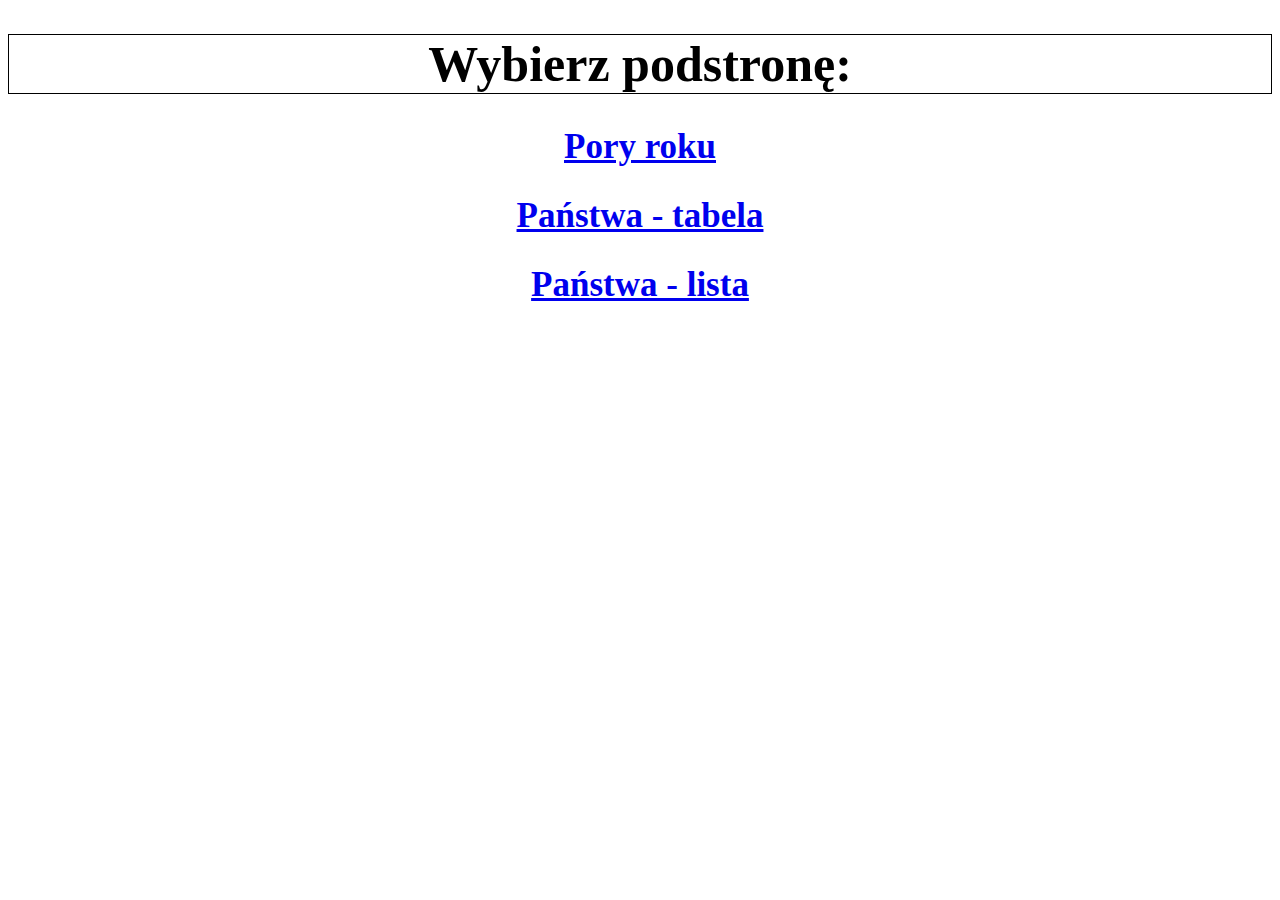
<file: index.html>
<!DOCTYPE HTML>
<html lang="pl">
<head>
	<meta charset="utf-8"/>
	<title>Strona główna</title>
	<meta http-equiv="X-UA-Compatible" content="IE=edge,chrome=1" />

	<style>
	body{
		font-family: LATO;
	}
	h1{
		font-size: 50px;
		border: 1px solid black;
		text-align: center;
	}

	h2{
		font-size: 35px;
		text-align: center;
	}

	</style>

</head>

<body>
	<h1> Wybierz podstronę: </h1>
		<h2> <a href="sites\pory_roku.html" target="blank"> Pory roku </a> </h2>
		<h2> <a href="sites\panstwa_tabela.html" target="blank"> Państwa - tabela </a> </h2>
		<h2> <a href="sites\panstwa_lista.html" target="blank">Państwa - lista </a> </h2>
</body>
</file>
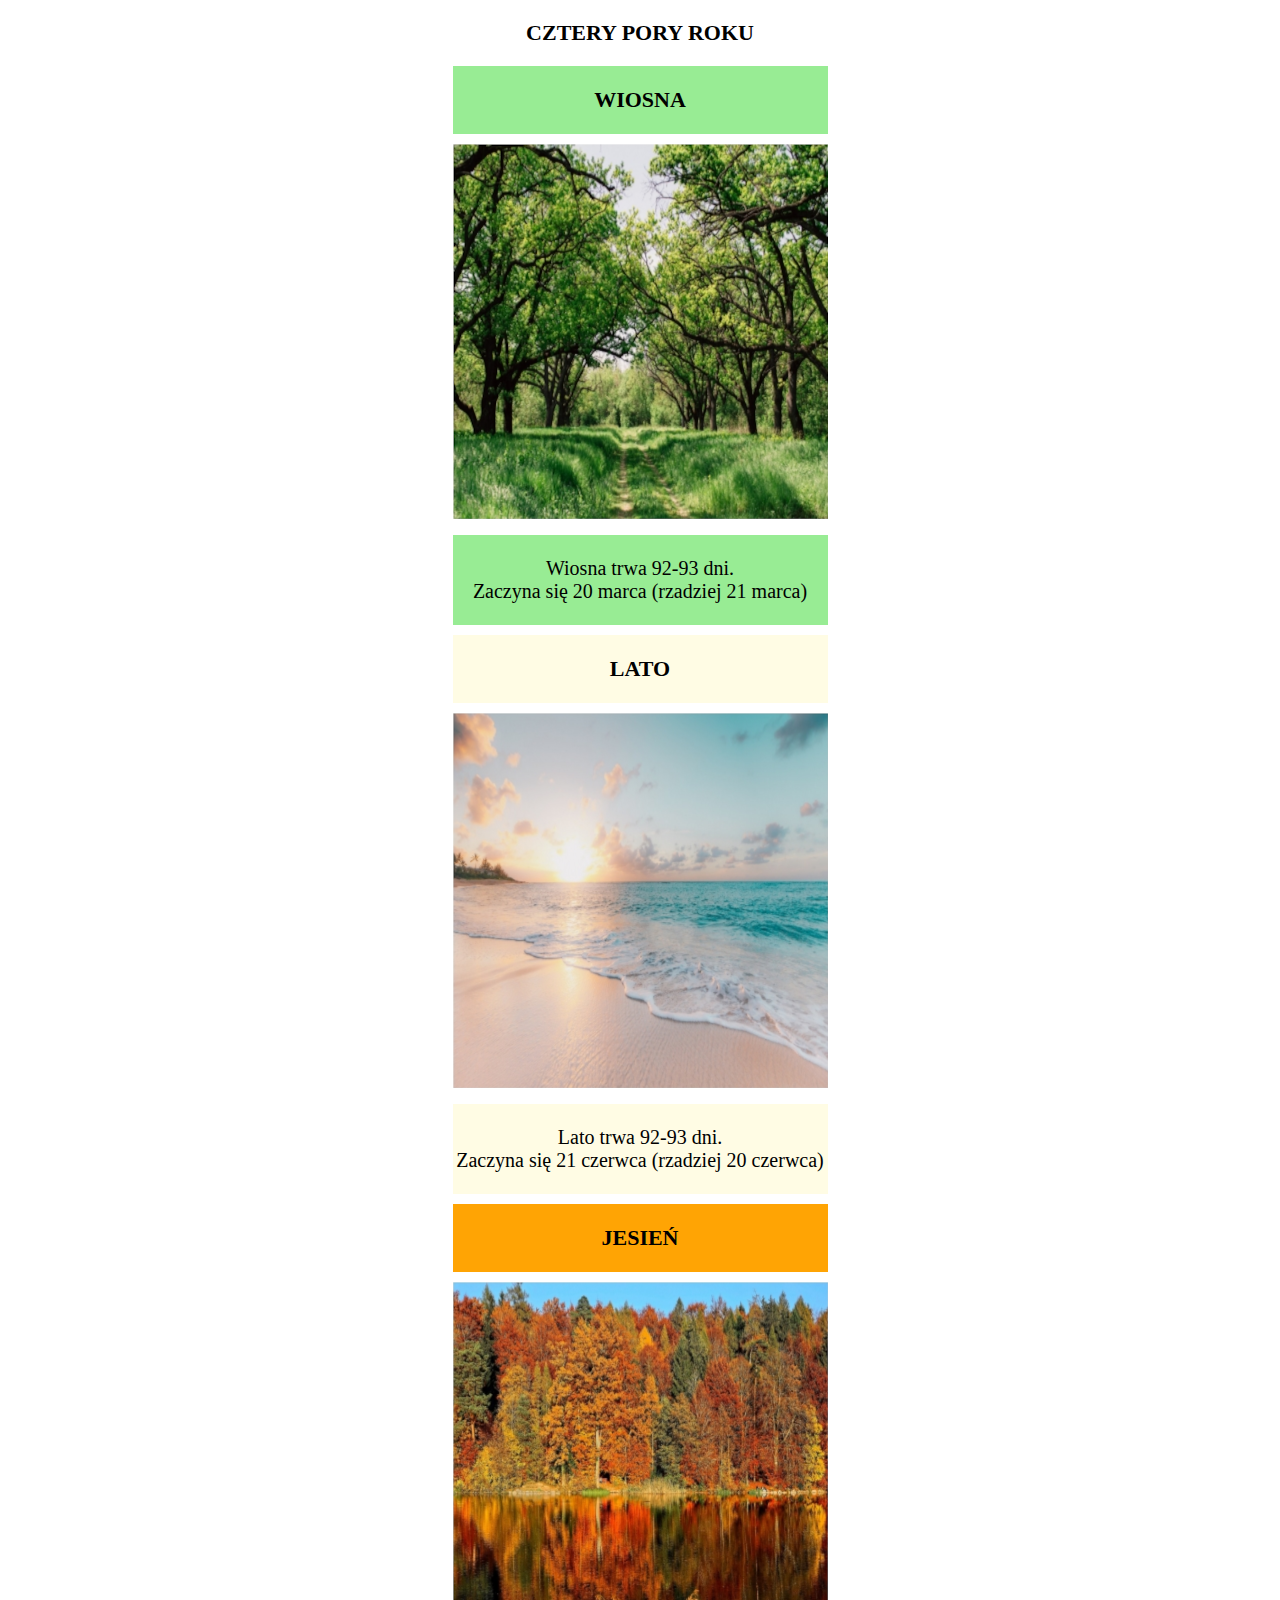
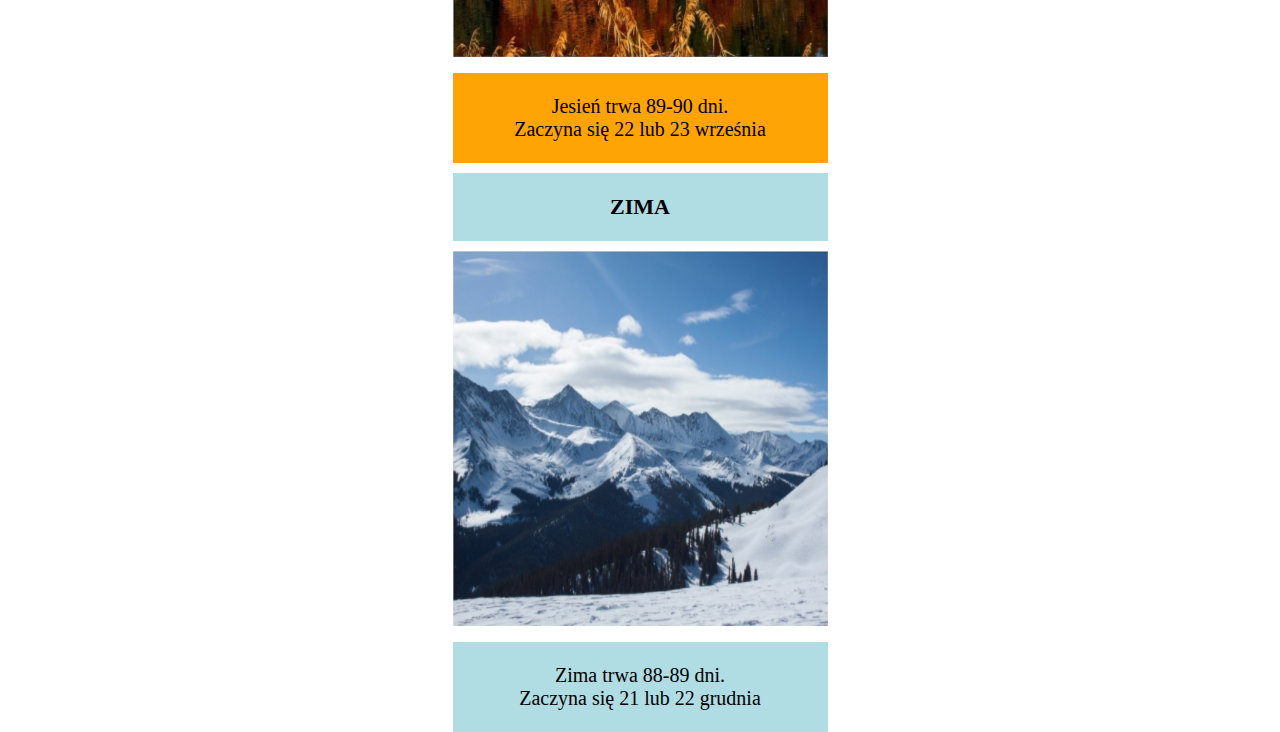
<file: sites/index.html>
<!DOCTYPE HTML>
<html lang="pl">
<head>
	<meta charset="utf-8"/>
	<title>Pory roku</title>
	<meta name="description" content="Podstawowe informacje o porach roku" />
	
	<meta name="keywords" content="wiosna, lato jesien, zima, pory roku"/>
	<meta http-equiv="X-UA-Compatible" content="IE=edge,chrome=1" />
	<link rel="stylesheet" href="style.css" type="text/css" />
	
</head>

<body>
	<div id="tytulowy">CZTERY PORY ROKU</div>
	
	<div id="strona">
		<div class="pora_roku">
			<div class="nazwa_pory wiosna">
				WIOSNA
			</div>
			<img src="\images\wiosna.png" />
			<div class="opis_pory wiosna">
				Wiosna trwa 92-93 dni. <br> Zaczyna się 20 marca (rzadziej 21 marca)
			</div>
		</div>
		<div class="pora_roku">
			<div class="nazwa_pory lato">
				LATO
			</div>
			<img src="\images\lato.png" />
			<div class="opis_pory lato">
				Lato trwa 92-93 dni. <br> Zaczyna się 21 czerwca (rzadziej 20 czerwca)
			</div>
		</div>
		<div class="pora_roku">
			<div class="nazwa_pory jesien">
				JESIEŃ
			</div>
			<img src="\images\jesien.png" />
			<div class="opis_pory jesien">
				Jesień trwa 89-90 dni. <br> Zaczyna się 22 lub 23 września
			</div>
		</div>
		<div class="pora_roku">
			<div class="nazwa_pory zima">
				ZIMA
			</div>
			<img src="\images\zima.png" />
			<div class="opis_pory zima">
				Zima trwa 88-89 dni. <br> Zaczyna się 21 lub 22 grudnia
			</div>
		</div>
	</div>
</body>
</file>
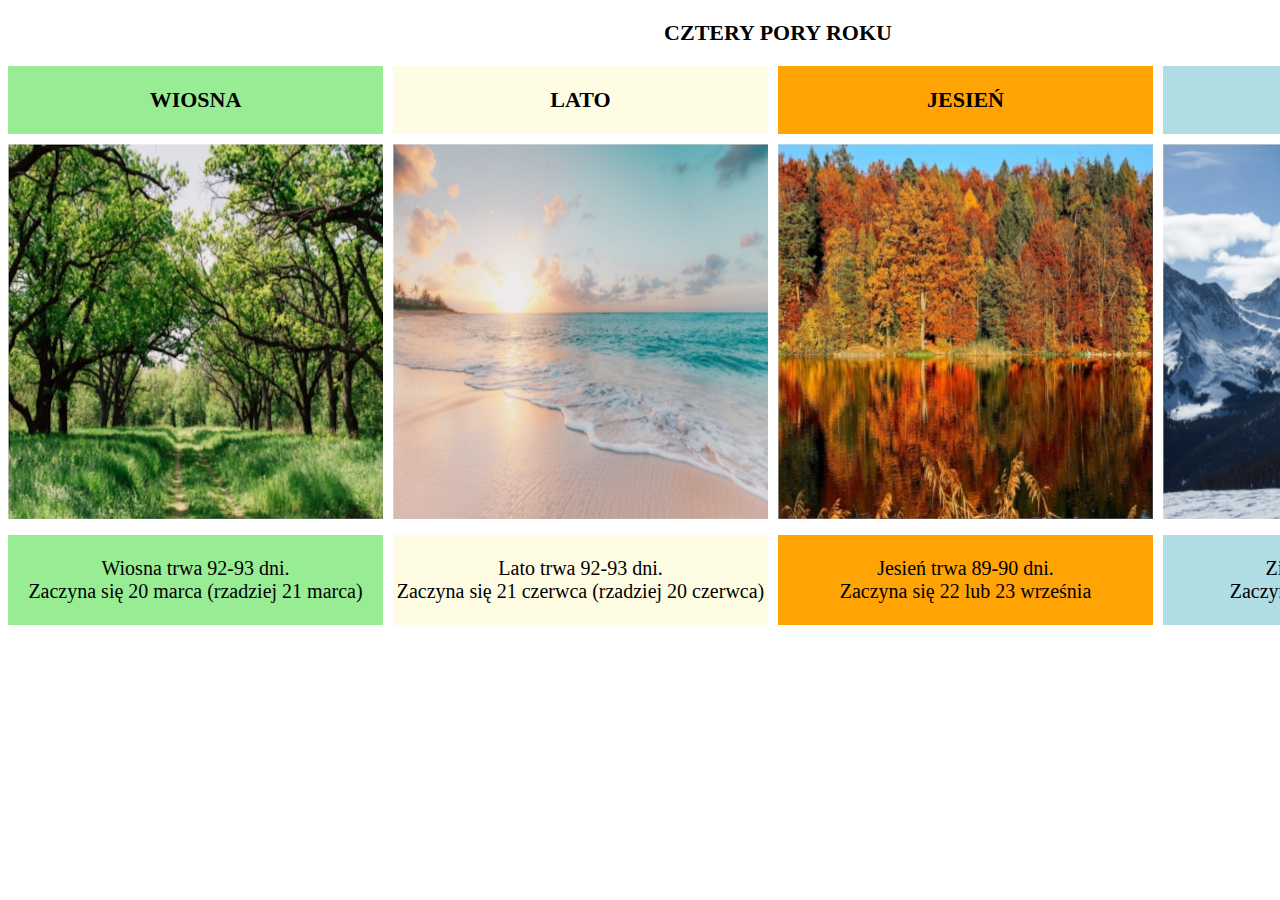
<file: pory_roku.html>
<!DOCTYPE HTML>
<html lang="pl">
<head>
	<meta charset="utf-8"/>
	<title>Pory roku</title>
	<meta name="description" content="Podstawowe informacje o porach roku" />
	
	<meta name="keywords" content="wiosna, lato jesien, zima, pory roku"/>
	<meta http-equiv="X-UA-Compatible" content="IE=edge,chrome=1" />
	<link rel="stylesheet" href="style.css" type="text/css" />
	
</head>

<body>
	<div id="tytulowy">CZTERY PORY ROKU</div>
	
	<div id="strona">
		<div class="pora_roku">
			<div class="nazwa_pory wiosna">
				WIOSNA
			</div>
			<img src="images\wiosna.png" />
			<div class="opis_pory wiosna">
				Wiosna trwa 92-93 dni. <br> Zaczyna się 20 marca (rzadziej 21 marca)
			</div>
		</div>
		<div class="pora_roku">
			<div class="nazwa_pory lato">
				LATO
			</div>
			<img src="images\lato.png" />
			<div class="opis_pory lato">
				Lato trwa 92-93 dni. <br> Zaczyna się 21 czerwca (rzadziej 20 czerwca)
			</div>
		</div>
		<div class="pora_roku">
			<div class="nazwa_pory jesien">
				JESIEŃ
			</div>
			<img src="images\jesien.png" />
			<div class="opis_pory jesien">
				Jesień trwa 89-90 dni. <br> Zaczyna się 22 lub 23 września
			</div>
		</div>
		<div class="pora_roku">
			<div class="nazwa_pory zima">
				ZIMA
			</div>
			<img src="images\zima.png" />
			<div class="opis_pory zima">
				Zima trwa 88-89 dni. <br> Zaczyna się 21 lub 22 grudnia
			</div>
		</div>
	</div>
</body>
</file>
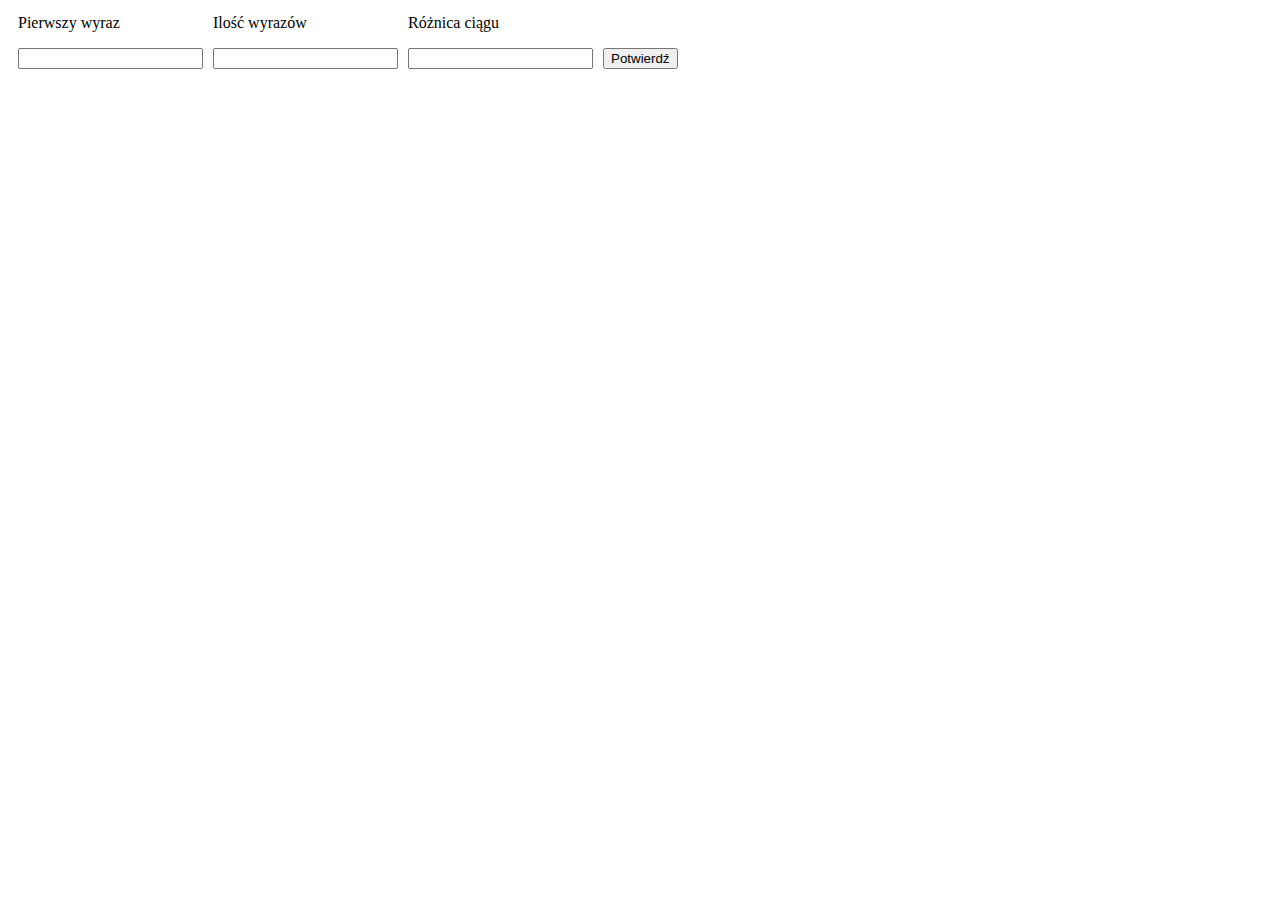
<file: sites/ciag_arytmetyczny.html>
<!DOCTYPE HTML>
<html lang="pl">
<head>
	<meta charset="utf-8"/>	
	
	<style>
	#wynik{
	position:absolute;
	top:100px;
	margin-left:10px;
	}
	body{
	font-family: lato;
	}
	.wprowadz{
	float: left;
	padding-left: 10px;
	margin-top: -10px;
	}
	.potwierdzajacy{
	margin-left: 10px;
	margin-top: 40px;
	}
	</style>
	
	<script>
	var pierwszyElement;
	var iloscWyrazow;
	var roznica;
	
	function pobierz(){
		pierwszyElement = Number(document.getElementById("firstElement").value);
		iloscWyrazow = Number(document.getElementById("quantity").value);
		roznica = Number(document.getElementById("difference").value);
		
		stworzCiag();
	}
	
	function stworzCiag(){
		var ciag = "";
		var doWypisania = "";
		for(i=1; i<=iloscWyrazow; i++){
			ciag +=(pierwszyElement + ((i-1)*roznica) + ", ");
			doWypisania += ciag + "<br \>";
		}
		doWypisania = ciag + "<br /> <br />" + doWypisania;
		document.getElementById("wynik").innerHTML = doWypisania;
		console.log(doWypisania);
	}
	</script>
	
</head>

<body>
	<div class="wprowadz">
		<p>Pierwszy wyraz</p>
		<input type="number" id="firstElement" />
	</div>
	<div class="wprowadz">
		<p>Ilość wyrazów</p>
		<input type="number" id="quantity" />
	</div>
	<div class="wprowadz">
		<p>Różnica ciągu</p>
		<input type="number" id="difference" />
	</div>

	
	<input style="margin-top: 40px; margin-left: 10px;" type="submit" value="Potwierdź" onclick="pobierz()"/>
	
	<div id="wynik"></div>
</body>

</html>
</file>
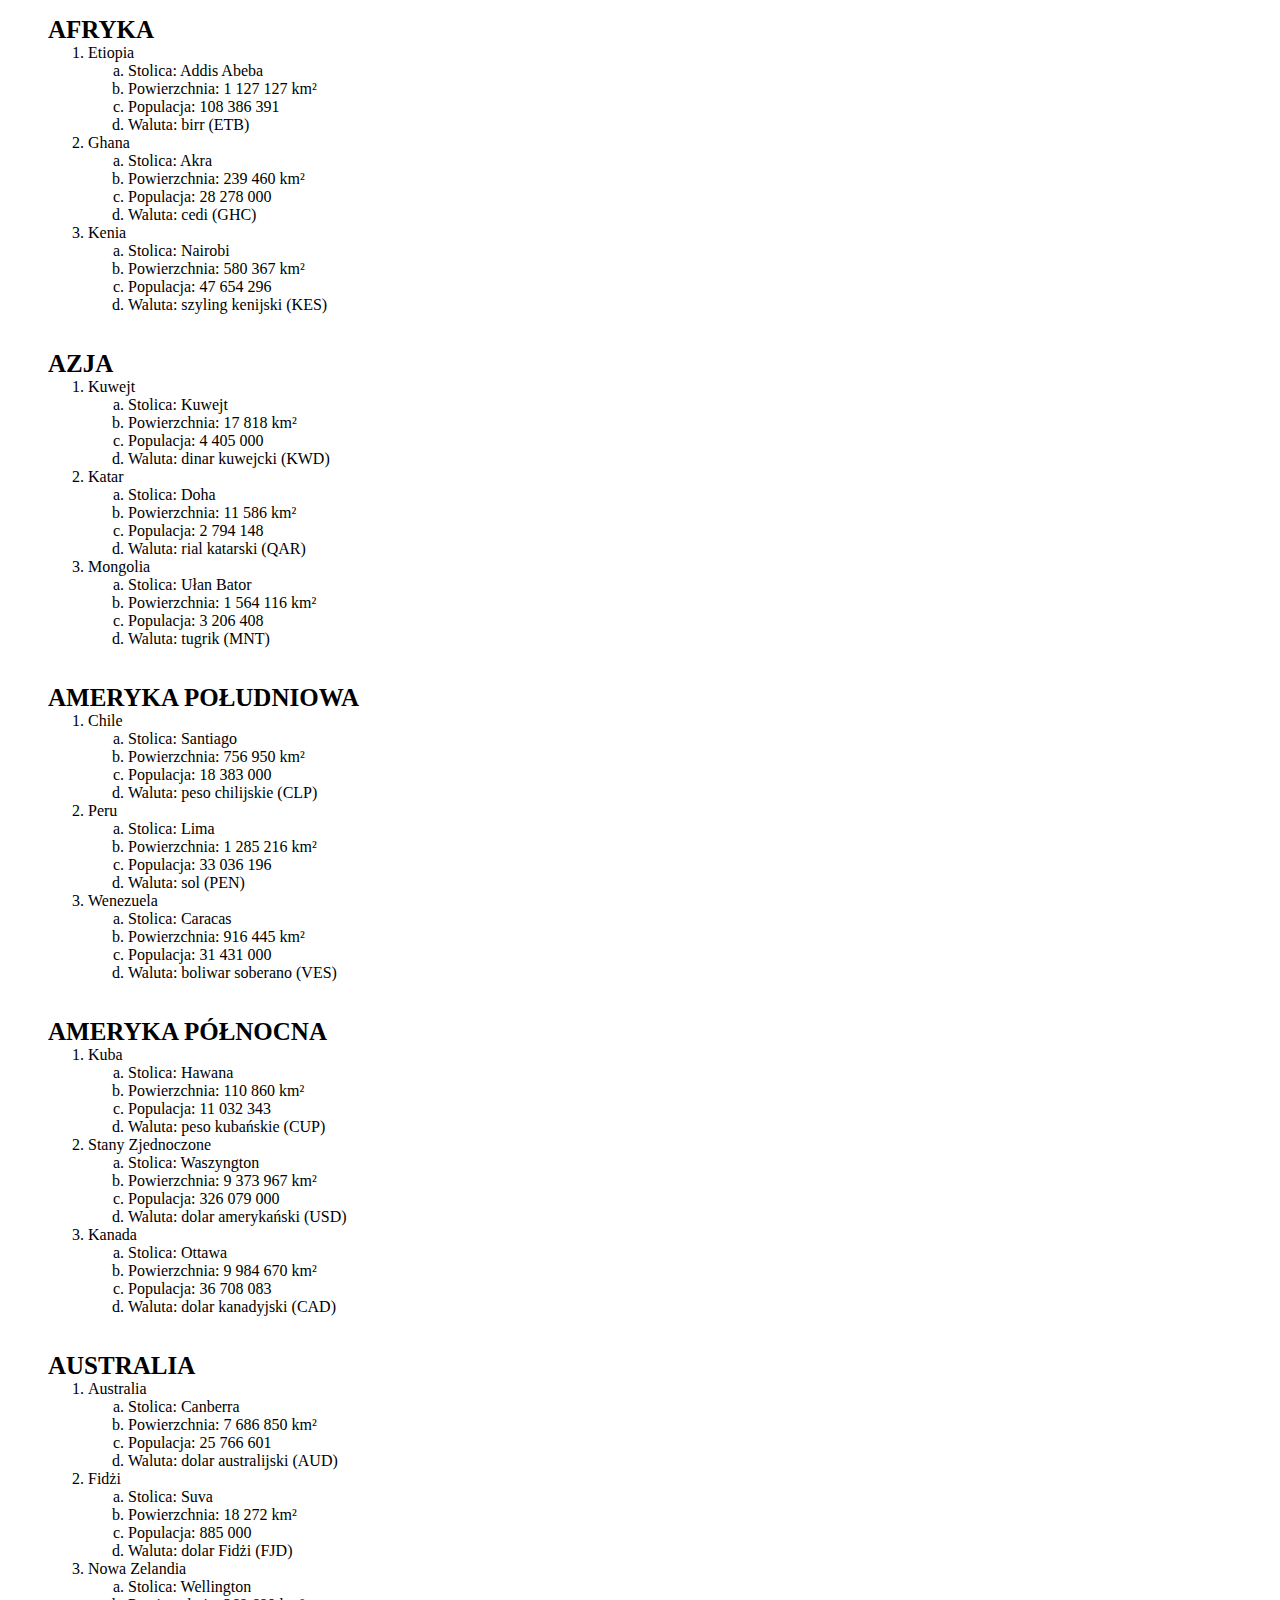
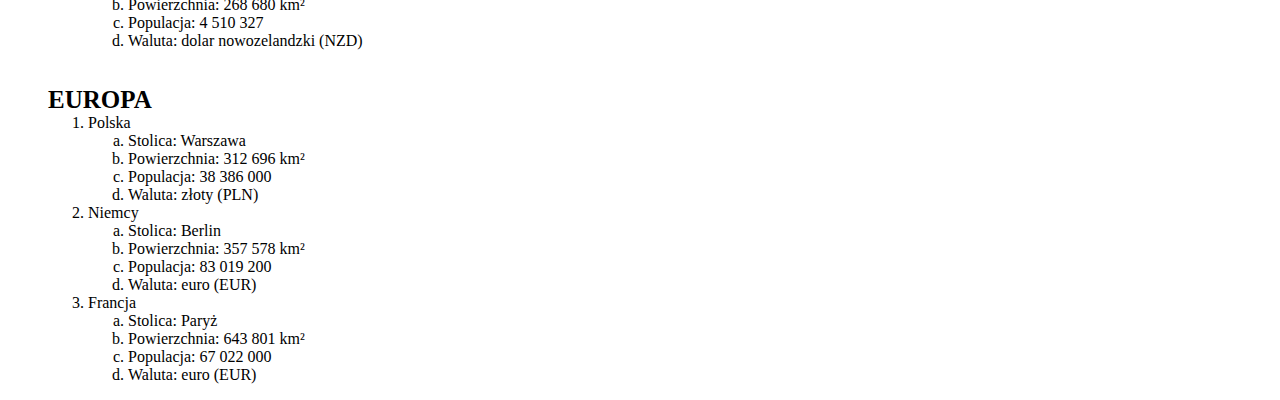
<file: sites/panstwa_lista.html>
<!DOCTYPE HTML>
<html lang="pl">
<head>
	<meta charset="utf-8"/>
	<title>Państwa-lista</title>
	<meta name="description" content="" />

	<meta name="keywords" content=""/>
	<meta http-equiv="X-UA-Compatible" content="IE=edge,chrome=1" />

<style>
body{
	font-family: lato;
}
.kontynent{
	font-weight: bold;
	font-size: 25px;
}

.panstwo{

}
</style>

</head>

<body>

	<ul style="list-style-type:none;">
		<li class="kontynent"> AFRYKA </li>
			<ol type="1">
				<li class="panstwo">Etiopia
					<ol type="a">
						<li>Stolica: Addis Abeba</li>
						<li>Powierzchnia: 1 127 127 km² </li>
						<li>Populacja: 108 386 391</li>
						<li>Waluta: birr (ETB)</li>
					</ol>
				</li>
				<li class="panstwo">Ghana
					<ol type="a">
						<li>Stolica: Akra</li>
						<li>Powierzchnia: 239 460 km² </li>
						<li>Populacja: 28 278 000</li>
						<li>Waluta: cedi (GHC)</li>
					</ol>
				</li>
				<li class="panstwo">Kenia
					<ol type="a">
						<li>Stolica: Nairobi</li>
						<li>Powierzchnia: 580 367 km² </li>
						<li>Populacja: 47 654 296</li>
						<li>Waluta: szyling kenijski (KES)</li>
					</ol>
				</li>
			</ol>

		<br></br>

		<li class="kontynent"> AZJA </li>
		<ol type="1">
			<li class="panstwo">Kuwejt
				<ol type="a">
					<li>Stolica: Kuwejt</li>
					<li>Powierzchnia: 17 818 km² </li>
					<li>Populacja: 4 405 000</li>
					<li>Waluta: dinar kuwejcki (KWD)</li>
				</ol>
			</li>
			<li class="panstwo">Katar
				<ol type="a">
					<li>Stolica: Doha</li>
					<li>Powierzchnia: 11 586 km² </li>
					<li>Populacja: 2 794 148</li>
					<li>Waluta: rial katarski (QAR)</li>
				</ol>
			</li>
			<li class="panstwo">Mongolia
				<ol type="a">
					<li>Stolica: Ułan Bator</li>
					<li>Powierzchnia: 1 564 116 km² </li>
					<li>Populacja: 3 206 408</li>
					<li>Waluta: 	tugrik (MNT)</li>
				</ol>
			</li>
		</ol>

		<br></br>

		<li class="kontynent"> AMERYKA POŁUDNIOWA </li>
		<ol type="1">
			<li class="panstwo">Chile
				<ol type="a">
					<li>Stolica: Santiago</li>
					<li>Powierzchnia: 756 950 km² </li>
					<li>Populacja: 18 383 000</li>
					<li>Waluta: peso chilijskie (CLP)</li>
				</ol>
			</li>
			<li class="panstwo">Peru
				<ol type="a">
					<li>Stolica: Lima</li>
					<li>Powierzchnia: 1 285 216 km² </li>
					<li>Populacja: 33 036 196</li>
					<li>Waluta: sol (PEN)</li>
				</ol>
			</li>
			<li class="panstwo">Wenezuela
				<ol type="a">
					<li>Stolica: Caracas</li>
					<li>Powierzchnia: 916 445 km² </li>
					<li>Populacja: 31 431 000</li>
					<li>Waluta: boliwar soberano (VES)</li>
				</ol>
			</li>
		</ol>

		<br></br>

		<li class="kontynent"> AMERYKA PÓŁNOCNA </li>
		<ol type="1">
			<li class="panstwo">Kuba
				<ol type="a">
					<li>Stolica: Hawana</li>
					<li>Powierzchnia: 110 860 km² </li>
					<li>Populacja: 11 032 343</li>
					<li>Waluta: peso kubańskie (CUP)</li>
				</ol>
			</li>
			<li class="panstwo">Stany Zjednoczone
				<ol type="a">
					<li>Stolica: Waszyngton</li>
					<li>Powierzchnia: 9 373 967 km²	</li>
					<li>Populacja: 	326 079 000 </li>
					<li>Waluta: dolar amerykański (USD) </li>
				</ol>
			</li>
			<li class="panstwo">Kanada
				<ol type="a">
					<li>Stolica: Ottawa</li>
					<li>Powierzchnia: 9 984 670 km² </li>
					<li>Populacja: 36 708 083</li>
					<li>Waluta: dolar kanadyjski (CAD) </li>
				</ol>
			</li>
		</ol>

		<br></br>

		<li class="kontynent"> AUSTRALIA </li>
		<ol type="1">
			<li class="panstwo">	Australia
				<ol type="a">
					<li>Stolica: Canberra</li>
					<li>Powierzchnia: 	7 686 850 km² </li>
					<li>Populacja: 25 766 601</li>
					<li>Waluta: 	dolar australijski (AUD) </li>
				</ol>
			</li>
			<li class="panstwo">Fidżi
				<ol type="a">
					<li>Stolica: 	Suva</li>
					<li>Powierzchnia: 18 272 km² </li>
					<li>Populacja: 885 000</li>
					<li>Waluta: 	dolar Fidżi (FJD)</li>
				</ol>
			</li>
			<li class="panstwo">Nowa Zelandia
				<ol type="a">
					<li>Stolica: Wellington</li>
					<li>Powierzchnia: 268 680 km² </li>
					<li>Populacja: 4 510 327</li>
					<li>Waluta: dolar nowozelandzki (NZD)</li>
				</ol>
			</li>
		</ol>

		<br></br>

		<li class="kontynent"> EUROPA </li>
		<ol type="1">
			<li class="panstwo">Polska
				<ol type="a">
					<li>Stolica: Warszawa</li>
					<li>Powierzchnia: 312 696 km² </li>
					<li>Populacja: 	38 386 000</li>
					<li>Waluta: złoty (PLN)</li>
				</ol>
			</li>
			<li class="panstwo">Niemcy
				<ol type="a">
					<li>Stolica: Berlin</li>
					<li>Powierzchnia: 357 578 km² </li>
					<li>Populacja: 83 019 200</li>
					<li>Waluta: euro (EUR)</li>
				</ol>
			</li>
			<li class="panstwo">Francja
				<ol type="a">
					<li>Stolica: Paryż</li>
					<li>Powierzchnia: 643 801 km² </li>
					<li>Populacja: 67 022 000</li>
					<li>Waluta: euro (EUR)</li>
				</ol>
			</li>
		</ol>
	</ul>

</body>
</html>
</file>
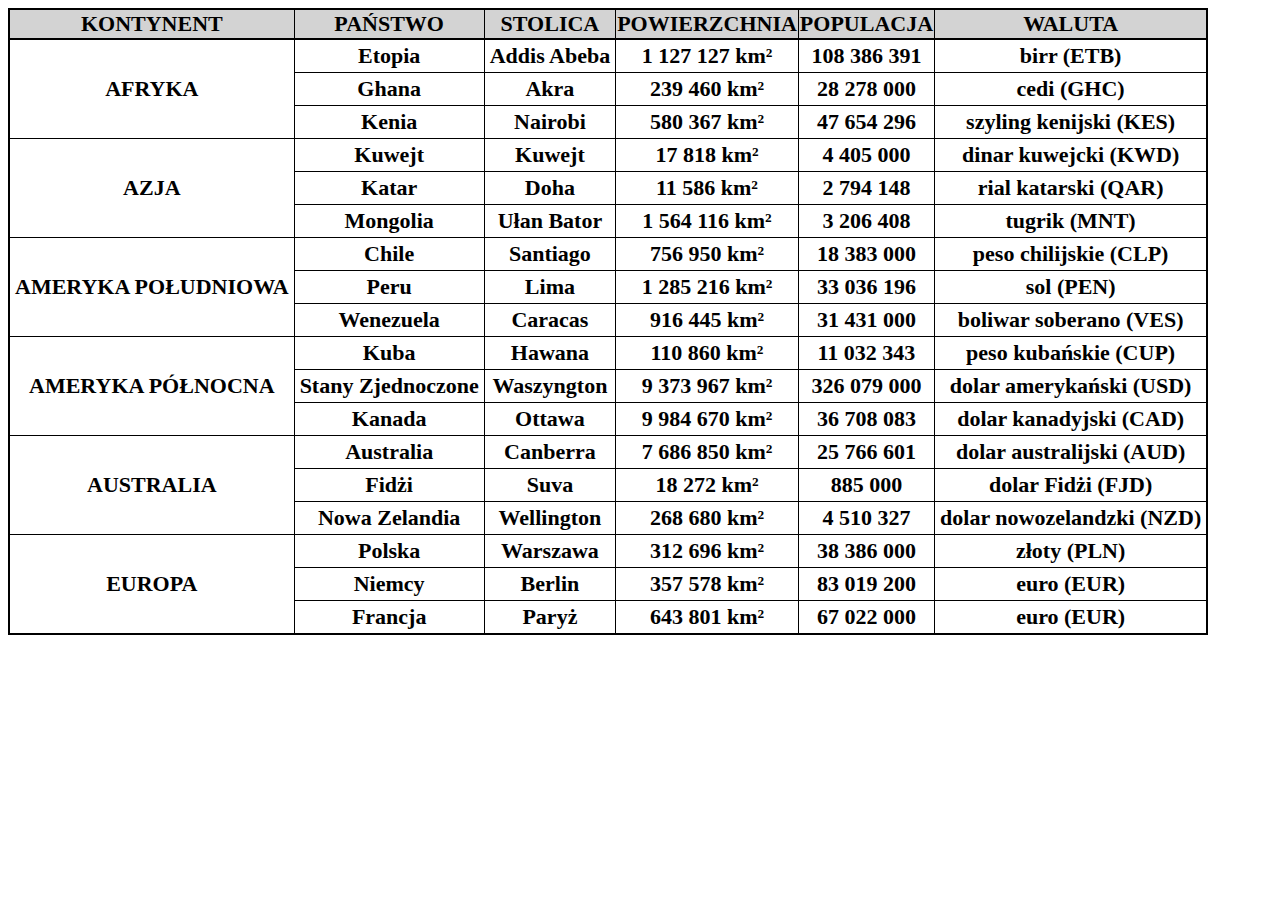
<file: sites/panstwa_tabela.html>
<!DOCTYPE HTML>
<html lang="pl">
<head>
	<meta charset="utf-8"/>
	<title>Pory roku</title>
	<meta name="description" content="" />
	
	<meta name="keywords" content=""/>
	<meta http-equiv="X-UA-Compatible" content="IE=edge,chrome=1" />
	<link rel="stylesheet" href="style.css" type="text/css" />
	
	<style>
	.tabela {
	border: 2px solid black;
	border-collapse: collapse;
	table-layout: fixed;
	}
	.tabela th{
	background-color: lightgray;
	border: 1px solid black;
	}
	.tabela td {
	border: 1px solid black;
	padding: 3px 5px;
	}
	
	.kontynent{
	text-align: center;
	border: 5px solid black;
	}
	.obramowanie{
	border: 2px solid black;
	}
	</style>
	
</head>

<body>

<table class="tabela">

	<tr class="obramowanie">
		<th colspan="1">KONTYNENT</th>
		<th colspan="1">PAŃSTWO</th>
		<th colspan="1">STOLICA</th>
		<th colspan="1">POWIERZCHNIA</th>
		<th colspan="1">POPULACJA</th>
		<th colspan="1">WALUTA</th>
	</tr>
	<tr>
		<td class="kontynent" rowspan="3" colspan="1"> AFRYKA </td>
		<td rowspan="1" colspan="1"> Etopia </td>
		<td rowspan="1" colspan="1"> Addis Abeba </td>
		<td rowspan="1" colspan="1"> 1 127 127 km² </td>
		<td rowspan="1" colspan="1"> 108 386 391 </td>
		<td rowspan="1" colspan="1"> birr (ETB) </td>
	</tr>
	<tr>    
		<td rowspan="1" colspan="1"> Ghana </td>
		<td rowspan="1" colspan="1"> Akra </td>
		<td rowspan="1" colspan="1"> 239 460 km² </td>
		<td rowspan="1" colspan="1"> 28 278 000 </td>
		<td rowspan="1" colspan="1"> cedi (GHC) </td>		
    </tr>
	<tr>      
		<td rowspan="1" colspan="1"> Kenia </td>
		<td rowspan="1" colspan="1"> Nairobi </td>
		<td rowspan="1" colspan="1"> 580 367 km² </td>
		<td rowspan="1" colspan="1"> 47 654 296 </td>
		<td rowspan="1" colspan="1"> szyling kenijski (KES) </td>
    </tr>
	
	<tr>
		<td class="kontynent" rowspan="3" colspan="1"> AZJA </td>
		<td rowspan="1" colspan="1"> Kuwejt </td>
		<td rowspan="1" colspan="1"> Kuwejt </td>
		<td rowspan="1" colspan="1"> 17 818 km² </td>
		<td rowspan="1" colspan="1"> 4 405 000 </td>
		<td rowspan="1" colspan="1"> dinar kuwejcki (KWD) </td>
	</tr>
	<tr>    
		<td rowspan="1" colspan="1"> Katar </td>
		<td rowspan="1" colspan="1"> Doha </td>
		<td rowspan="1" colspan="1"> 11 586 km² </td>
		<td rowspan="1" colspan="1"> 2 794 148 </td>		
		<td rowspan="1" colspan="1"> rial katarski (QAR) </td>
	</tr>
	<tr>      
		<td rowspan="1" colspan="1"> Mongolia </td>
		<td rowspan="1" colspan="1"> Ułan Bator </td>
		<td rowspan="1" colspan="1"> 1 564 116 km² </td>
		<td rowspan="1" colspan="1"> 3 206 408 </td>
		<td rowspan="1" colspan="1"> tugrik (MNT) </td>
    </tr>
	
	<tr>
		<td class="kontynent" rowspan="3" colspan="1"> AMERYKA POŁUDNIOWA </td>
		<td rowspan="1" colspan="1"> Chile </td>
		<td rowspan="1" colspan="1"> Santiago </td>
		<td rowspan="1" colspan="1"> 756 950 km² </td>
		<td rowspan="1" colspan="1"> 18 383 000 </td>
		<td rowspan="1" colspan="1"> peso chilijskie (CLP) </td>
	</tr>
	<tr>    
		<td rowspan="1" colspan="1"> Peru </td>
		<td rowspan="1" colspan="1"> Lima </td>
		<td rowspan="1" colspan="1"> 1 285 216 km² </td>
		<td rowspan="1" colspan="1"> 33 036 196 </td>
		<td rowspan="1" colspan="1"> sol (PEN) </td>
    </tr>
	<tr>      
		<td rowspan="1" colspan="1"> Wenezuela </td>
		<td rowspan="1" colspan="1"> Caracas </td>
		<td rowspan="1" colspan="1"> 916 445 km² </td>
		<td rowspan="1" colspan="1"> 31 431 000 </td>
		<td rowspan="1" colspan="1"> boliwar soberano (VES) </td>
    </tr>
	
	<tr>
		<td class="kontynent" rowspan="3" colspan="1"> AMERYKA PÓŁNOCNA </td>
		<td rowspan="1" colspan="1"> Kuba </td>
		<td rowspan="1" colspan="1"> Hawana </td>
		<td rowspan="1" colspan="1"> 110 860 km² </td>
		<td rowspan="1" colspan="1"> 11 032 343 </td>
		<td rowspan="1" colspan="1"> peso kubańskie (CUP) </td>
	</tr>
	<tr>    
		<td rowspan="1" colspan="1"> Stany Zjednoczone </td>
		<td rowspan="1" colspan="1"> Waszyngton </td>
		<td rowspan="1" colspan="1"> 9 373 967 km² </td>
		<td rowspan="1" colspan="1"> 326 079 000 </td>
		<td rowspan="1" colspan="1"> dolar amerykański (USD) </td>
    </tr>
	<tr>      
		<td rowspan="1" colspan="1"> Kanada </td>
		<td rowspan="1" colspan="1"> Ottawa </td>
		<td rowspan="1" colspan="1"> 9 984 670 km² </td>
		<td rowspan="1" colspan="1"> 36 708 083 </td>
		<td rowspan="1" colspan="1"> dolar kanadyjski (CAD) </td>
    </tr>
	
	<tr>
		<td class="kontynent" rowspan="3" colspan="1"> AUSTRALIA </td>
		<td rowspan="1" colspan="1"> Australia </td>
		<td rowspan="1" colspan="1"> Canberra </td>
		<td rowspan="1" colspan="1"> 7 686 850 km² </td>
		<td rowspan="1" colspan="1"> 25 766 601 </td>
		<td rowspan="1" colspan="1"> dolar australijski (AUD) </td>
	</tr>
	<tr>    
		<td rowspan="1" colspan="1"> Fidżi </td>
		<td rowspan="1" colspan="1"> Suva </td>
		<td rowspan="1" colspan="1"> 18 272 km² </td>
		<td rowspan="1" colspan="1"> 885 000 </td>
		<td rowspan="1" colspan="1"> dolar Fidżi (FJD) </td>
    </tr>
	<tr>      
		<td rowspan="1" colspan="1"> Nowa Zelandia </td>
		<td rowspan="1" colspan="1"> Wellington </td>
		<td rowspan="1" colspan="1"> 268 680 km² </td>
		<td rowspan="1" colspan="1"> 4 510 327 </td>	
		<td rowspan="1" colspan="1"> dolar nowozelandzki (NZD) </td>
    </tr>
	
	<tr>
		<td class="kontynent" rowspan="3" colspan="1"> EUROPA </td>
		<td rowspan="1" colspan="1"> Polska </td>
		<td rowspan="1" colspan="1"> Warszawa </td>
		<td rowspan="1" colspan="1"> 312 696 km² </td>
		<td rowspan="1" colspan="1"> 38 386 000 </td>
		<td rowspan="1" colspan="1"> złoty (PLN) </td>
	</tr>
	<tr>    
		<td rowspan="1" colspan="1"> Niemcy </td>
		<td rowspan="1" colspan="1"> Berlin </td>
		<td rowspan="1" colspan="1"> 357 578 km² </td>
		<td rowspan="1" colspan="1"> 83 019 200 </td>
		<td rowspan="1" colspan="1"> euro (EUR) </td>
    </tr>
	<tr>      
		<td rowspan="1" colspan="1"> Francja </td>
		<td rowspan="1" colspan="1"> Paryż </td>
		<td rowspan="1" colspan="1"> 643 801 km² </td>
		<td rowspan="1" colspan="1"> 67 022 000 </td>
		<td rowspan="1" colspan="1"> euro (EUR) </td>
    </tr>
	
</table> 

</body>
</html>
</file>
<file: sites/style.css>
body
{
	font-family: Times New Roman;
	font-size: 22px;
	font-weight: bold; 
	text-align: center;
}

div
{	
	width:375px;
}

#tytulowy
{
	text-align: center;
	margin: 20px auto;
}

#strona
{
	width:1540px;
	height:800px;
	margin: 20px auto;
}

.wiosna
{
background-color: #98ec94;	
}

.lato
{
background-color: #fffce4;	
}

.jesien
{
background-color: #ffa404;	
}

.zima
{
background-color: #b0dce4;	
}
.pora_roku
{
	float: left;
	margin:0px 10px 10px 0px;
}

.nazwa_pory
{
	margin:0px 10px 10px 0px;
	height:68px;
	line-height: 68px;
}

.opis_pory
{
	display: flex;
	align-items: center;
	justify-content: center;
	font-weight: normal;
	font-size:20px;
	height:90px;
	margin:10px 0px 0px 0px;
}

@media (max-width: 1450px){
.pora_roku{
	float: none;
	margin:0px 10px 10px 0px;
}
#strona{
	width:375px;
	height:1540px;
}
}
</file>
<file: style.css>
body
{
	font-family: Times New Roman;
	font-size: 22px;
	font-weight: bold; 
	text-align: center;
}

div
{	
	width:375px;
}

#tytulowy
{
	width:1540px;
	margin: 20px auto;
}

#strona
{
	width:1540px;
	height:800px;
	margin: 20px auto;
}

.wiosna
{
background-color: #98ec94;	
}

.lato
{
background-color: #fffce4;	
}

.jesien
{
background-color: #ffa404;	
}

.zima
{
background-color: #b0dce4;	
}
.pora_roku
{
	float: left;
	margin:0px 10px 10px 0px;
}

.nazwa_pory
{
	margin:0px 10px 10px 0px;
	height:68px;
	line-height: 68px;
}

.opis_pory
{
	display: flex;
	align-items: center;
	justify-content: center;
	font-weight: normal;
	font-size:20px;
	height:90px;
	margin:10px 0px 0px 0px;
}
</file>
